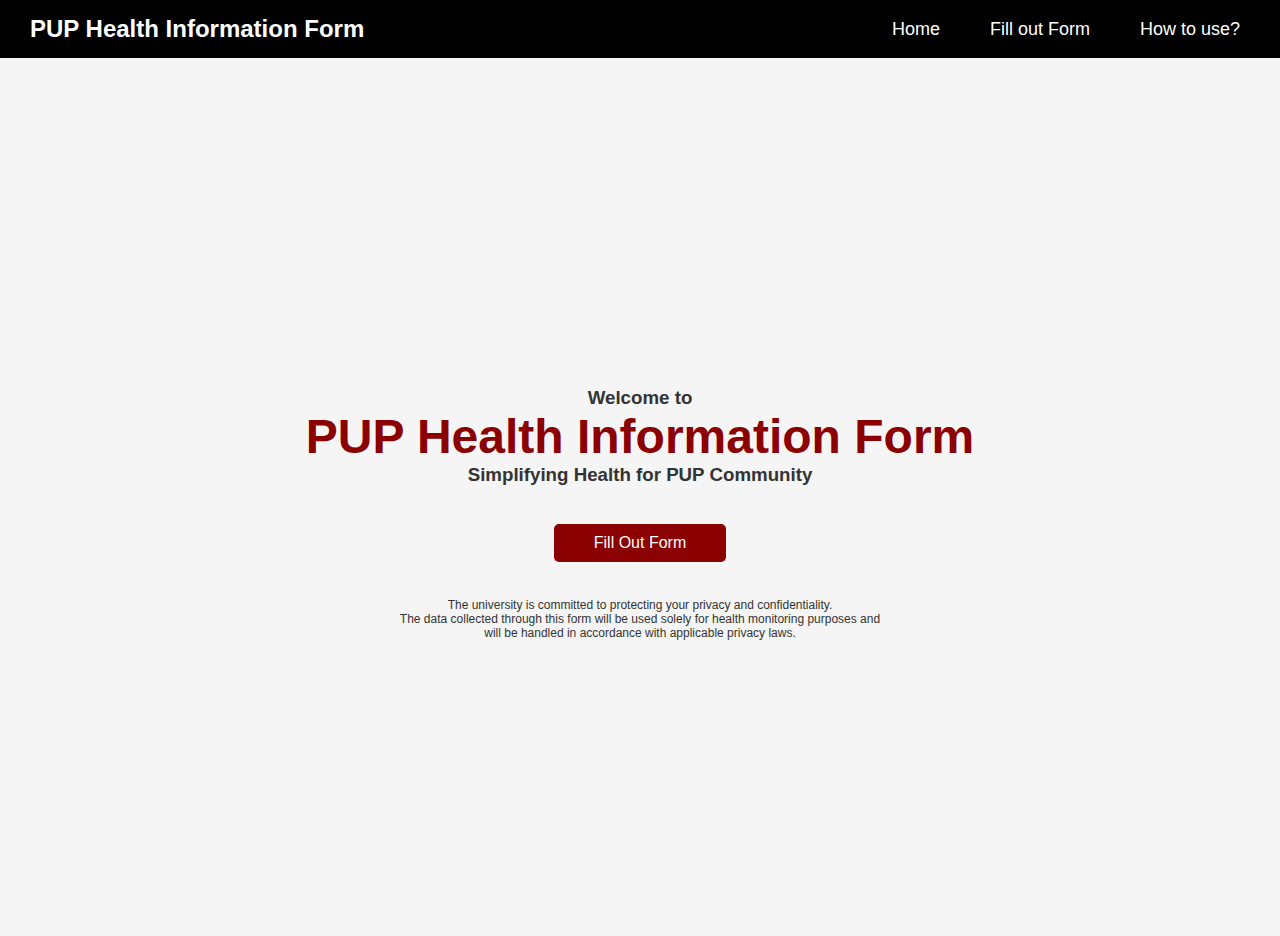
<file: index.html>
<!DOCTYPE html>
<html lang="en">
<head>
    <meta charset="UTF-8">
    <meta name="viewport" content="width=device-width, initial-scale=1.0">
    <title>PUP Health Information Form</title>
    <link rel="stylesheet" href="./css/index.css" />
    <script src="./javascript/index.js" defer></script>
</head>
<body>
    <div class="navbar">
        <h1>PUP Health Information Form</h1>
        <ul>
            <li><a href="index.html">Home</a></li>
            <li><a href="form.html">Fill out Form</a></li>
            <li><a href="#section3">How to use?</a></li>
        </ul>
    </div>
    <br><br>
    <div class="snap-container">
        <div id="section1" class="snap-section section1">
             <br><br> <br>


            <h3>Welcome to</h3>
            <h1 style="color: darkred;">PUP Health Information Form</h1>
            <h3>Simplifying Health for PUP Community</h3>
            <br>
            <a href="form.html" class="fill-out-button">Fill Out Form</a>
            <br><br>
            <p style="font-size: 12px;">The university is committed to protecting your privacy and confidentiality. <br>The data collected through this form will be used solely for health monitoring purposes and <br> will be handled in accordance with applicable privacy laws.</p>
        </div>
        <div id="section2" class="snap-section section2">
            <h2>Why Your Health Matters</h2>
            <p>Your health is crucial to your academic success and overall well-being. By completing this form, you help us monitor and promote a healthy environment for everyone at PUP.</p>
        </div>
        <div id="section3" class="snap-section section3">
            <div>
                <h2>Purpose</h2>
                <p>The PUP Health Information Form is designed to collect vital health data from students to ensure a safe and healthy learning environment. This information helps the university in monitoring and promoting the well-being of its students.</p>
            </div>
            <div>
                <h2>Features:</h2>
                <ul>
                    <li>User-Friendly Interface: Easy to navigate, ensuring a smooth experience.</li>
                    <li>Confidentiality Assured: Your information is protected and used solely for health monitoring.</li>
                    <li>Quick Access: Fill out the form in just a few minutes!</li>
                </ul>
            </div>
            <div>
                <h2>How It Works</h2>
                <ul>
                    <li>Fill Out the Form: Provide your health details accurately.</li>
                    <li>Submit: Your information will be processed securely.</li>
                    <li>Stay Informed: Receive updates and health tips tailored to your needs.</li>
                </ul>
            </div>
        </div>
    </div>

</body>
</html>
</file>
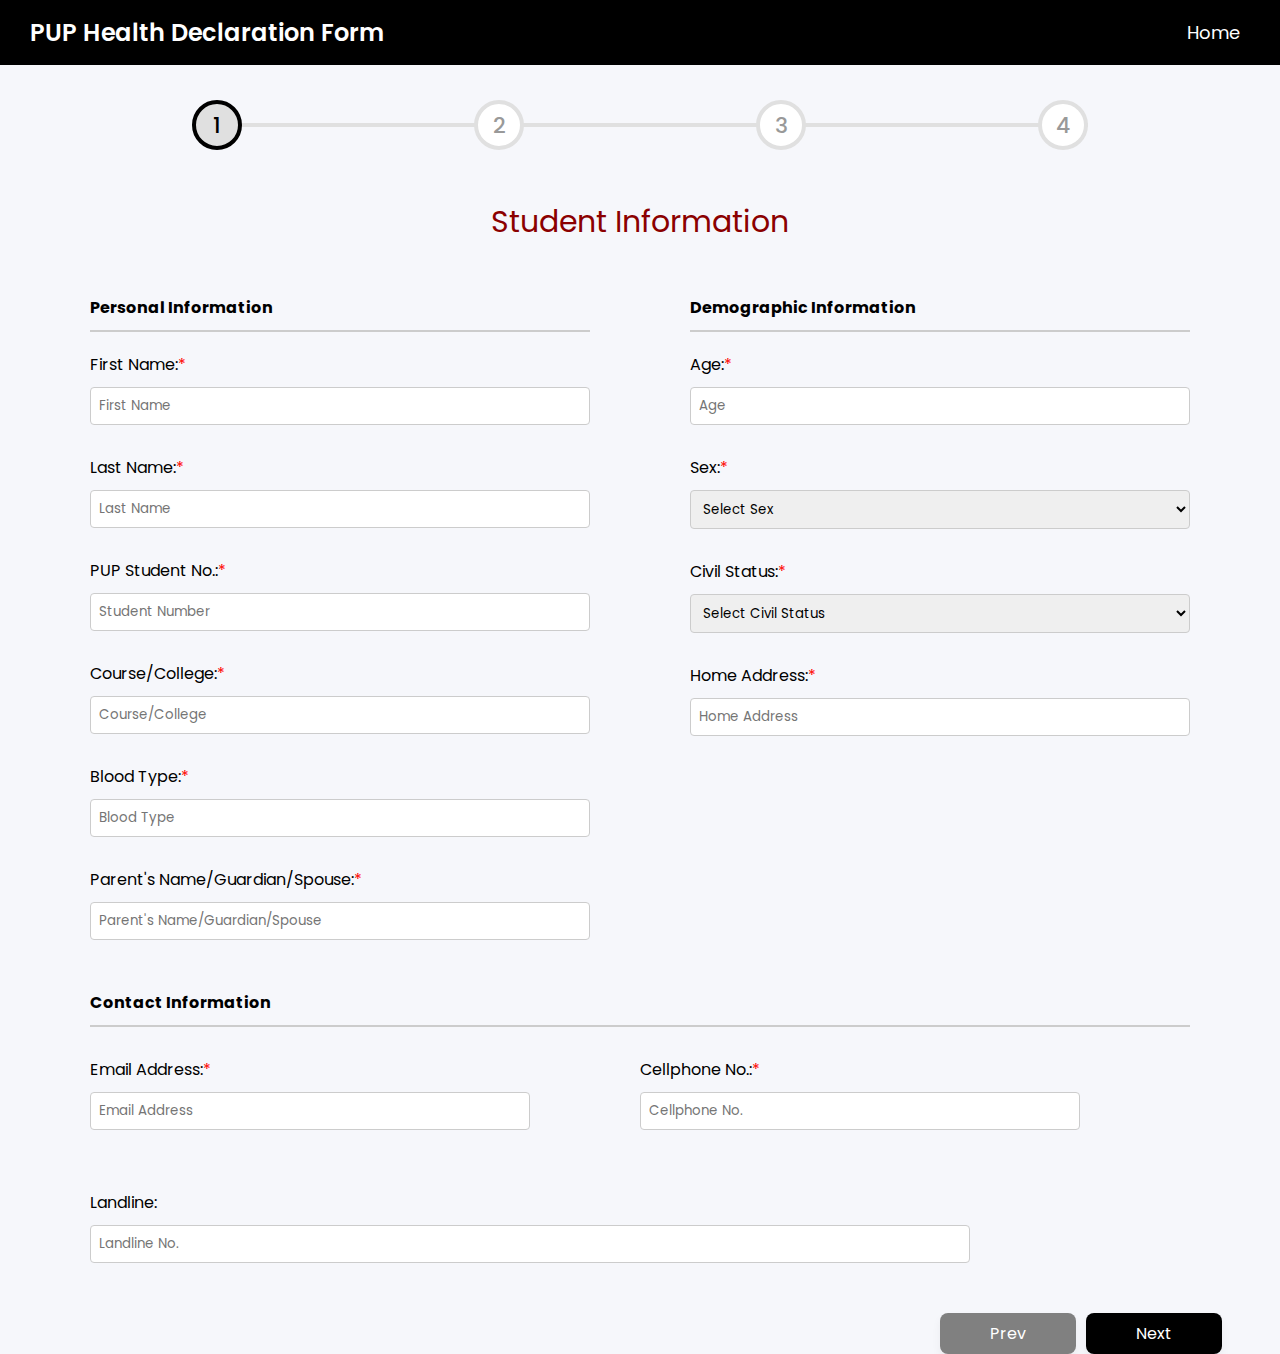
<file: form.html>
<!DOCTYPE html>
<html lang="en">
<head>
    <meta charset="UTF-8" />
    <meta http-equiv="X-UA-Compatible" content="IE=edge" />
    <meta name="viewport" content="width=device-width, initial-scale=1.0" />
    <title>Multi Step Progress</title>
    <link rel="stylesheet" href="./css/style.css" />
    <script src="./javascript/script.js" defer></script>
</head>
<body>
    <div class="navbar">
        <h1>PUP Health Declaration Form</h1>
        <ul>
            <li><a href="index.html">Home</a></li>
        </ul>
    </div>
    <br>
    <div class="steps">
        <span class="circle active" onclick="goToStep(1)">1</span>
        <span class="circle" onclick="goToStep(2)">2</span>
        <span class="circle" onclick="goToStep(3)">3</span>
        <span class="circle" onclick="goToStep(4)">4</span>
        <div class="progress-bar">
            <span class="indicator"></span>
        </div>
    </div>

    <div class="container">
        <form method="POST" action="https://script.google.com/macros/s/AKfycbwO3TznH6iRyUALJz7SkLZT0BmDkS1UfAW9YcgIWyn4XARsCHt5HNsVdVLzPz-_1lZ3/exec">
            <!-- Step 1: Student Information -->
            <div class="form-step active" id="step-1">
                <h2>Student Information</h2>
                <div class="subgroup">
                    <div class="personal-info">
                        <h3>Personal Information</h3>
                        <hr />
                        <label for="first-name">First Name:<span style="color: red;">*</span></label>
                        <input type="text" id="first-name" name="First Name" placeholder="First Name" required>

                        <label for="last-name">Last Name:<span style="color: red;">*</span></label>
                        <input type="text" id="last-name" name="Last Name" placeholder="Last Name" required>

                        <label for="student-no">PUP Student No.:<span style="color: red;">*</span></label>
                        <input type="text" id="student-no" name="Student Number" placeholder="Student Number" required>

                        <label for="course-college">Course/College:<span style="color: red;">*</span></label>
                        <input type="text" id="course-college" name="Course" placeholder="Course/College" required>

                        <label for="blood-type">Blood Type:<span style="color: red;">*</span></label>
                        <input type="text" id="blood-type" name="Blood Type" placeholder="Blood Type" required>

                        <label for="parents-name">Parent's Name/Guardian/Spouse:<span style="color: red;">*</span></label>
                        <input type="text" id="parents-name" name="Guardian" placeholder="Parent's Name/Guardian/Spouse" required>
                    </div>

                    <div class="demographic-info">
                        <h3>Demographic Information</h3>
                        <hr />
                        <label for="age">Age:<span style="color: red;">*</span></label>
                        <input type="number" id="age" name="Age" placeholder="Age" required>

                        <label for="sex">Sex:<span style="color: red;">*</span></label>
                        <select id="sex" name="Sex" required>
                            <option value="" disabled selected>Select Sex</option>
                            <option value="male">Male</option>
                            <option value="female">Female</option>
                            <option value="other">Other</option>
                        </select>

                        <label for="civil-status">Civil Status:<span style="color: red;">*</span></label>
                        <select id="civil-status" name="Civil Status"  required>
                            <option value="" disabled selected>Select Civil Status</option>
                            <option value="single">Single</option>
                            <option value="married">Married</option>
                            <option value="divorced">Divorced</option>
                        </select>

                        <label for="home-address">Home Address:<span style="color: red;">*</span></label>
                        <input type="text" id="home-address" name="Home Address" placeholder="Home Address" required>
                    </div>
                </div>

                <div class="contact-info">
                    <h3>Contact Information</h3>
                    <hr />
                    <div class="subgroup">
                        <div class="input-field">
                            <label for="email">Email Address:<span style="color: red;">*</span></label>
                            <input type="email" id="email" name="Email" placeholder="Email Address" required>
                        </div>
                        <div class="input-field">
                            <label for="cellphone">Cellphone No.:<span style="color: red;">*</span></label>
                            <input type="tel" id="cellphone" name="Cellphone" placeholder="Cellphone No." required pattern="[0-9]{11}" title="Please enter a valid cellphone number (09xx xxxx xxx 11 digits)">
                        </div>
                    </div>

                    <div class="subgroup">
                        <div class="input-field">
                            <label for="landline">Landline:</label>
                            <input type="tel" id="landline" name="landline" placeholder="Landline No." pattern="[0-9]{7,15}" title="Please enter a valid landline number (7 to 15 digits)">
                        </div>
                    </div>
                </div>
            </div>

            <!-- Step 2: Medical History -->
            <div class="form-step" id="step-2">
                <h2>Medical History</h2>
                <div class="medical-history">
                    <div class="medical-attention">
                        <label for="medical-attention-question" style="font-weight: bold;">Do you need medical attention or have a known medical illness?<span style="color: red;">*</span></label>
                        <div class="radio-options">
                            <label>
                                <input type="radio" name="medical-attention" value="yes"> Yes
                            </label>
                            <label>
                                <input type="radio" name="medical-attention" value="no"> No
                            </label>
                        </div>
                    </div>

                    <p style="font-size: 15px;">(Please check the following that apply and give more information as needed)</p>
                    <br>
                    <div class="checkbox-options">
                        <label><input type="checkbox" name="illness" value="asthma"> Asthma</label>
                        <label><input type="checkbox" name="illness" value="loss-of-consciousness"> Loss of Consciousness</label>
                        <label><input type="checkbox" name="illness" value="eye-disease"> Eye Disease/Defect</label>
                        <label><input type="checkbox" name="illness" value="accident-injuries"> Accident Injuries</label>
                        <label><input type="checkbox" name="illness" value="diabetes"> Diabetes</label>
                        <label><input type="checkbox" name="illness" value="heart-disease"> Heart Disease</label>
                        <label><input type="checkbox" name="illness" value="kidney-disease"> Kidney Disease</label>
                        <label><input type="checkbox" name="illness" value="tuberculosis"> Tuberculosis / Primary Complex</label>
                        <label><input type="checkbox" name="illness" value="convulsion-epilepsy"> Convulsion/Epilepsy</label>
                        <label><input type="checkbox" name="illness" value="hyperventilation"> Hyperventilation</label>
                        <label><input type="checkbox" name="illness" value="hemophilia"> Hemophilia</label>
                        <label><input type="checkbox" name="illness" value="migraine"> Migraine</label>
                        <label><input type="checkbox" name="illness" value="high-blood-pressure"> High Blood Pressure</label>
                        <label><input type="checkbox" name="illness" value="others"> Others (Please Indicate):</label>
                        <div class="other-illness">
                            <input type="text" id="other-illness-input" name = "Other ilness" placeholder="Specify other illness">
                        </div>
                    </div>
                </div>

                <hr>
                <br>
                <br>
                <div class="additional-info">
                    <h3>Additional Information for Students with Medical Conditions:</h3>
                    <div class="food-allergies-container">
                    <label for="food-allergies">Food:<span style="color: red;">*</span></label>
                    <input type="text" id="food-allergies" name="Food Allergies" placeholder="Food Allergies">
                    <div class="no-known-allergies">
                        <input type="checkbox" id="no-food-allergies" name="No Allergies" value="No Allergies">
                        <label for="no-food-allergies" name="No Allergies" value="No Allergies">No Known Allergies</label>
                    </div>
                    </div>

                    <label>Medicines:</label>
                    <div class="checkbox-options">
                        <label><input type="checkbox" name="medicine-allergies" value="aspirin"> Aspirin</label>
                        <label><input type="checkbox" name="medicine-allergies" value="ibuprofen"> Ibuprofen</label>
                        <label><input type="checkbox" name="medicine-allergies" value="amoxicillin"> Amoxicillin</label>
                        <label><input type="checkbox" name="medicine-allergies" value="mefenamic-acid"> Mefenamic Acid</label>
                        <label><input type="checkbox" name="medicine-allergies" value="penicillin"> Penicillin</label>
                        <label><input type="checkbox" name="medicine-allergies" value="other-medicine"> Others:</label>
                        <div class="other-medicine">
                            <input type="text" id="other-medicine-allergies" name="Other Medecine Allergies" placeholder="Other Medicine Allergies">
                        </div>
                    </div>
                </div>
            </div>

            <!-- Step 3: Personal History -->
            <div class="form-step" id="step-3">
                <h2>Personal History</h2>
                <div class="personal-history">
                    <div class="radio-option">
                        <label id="Cigarette">Cigarette Smoking::<span style="color: red;">*</span></label></label>
                        <div class="radio-options">
                            <label>
                                <input type="radio" name="smoking" value="yes"> Yes
                            </label>
                            <label>
                                <input type="radio" name="smoking" value="no"> No
                            </label>
                        </div>
                    </div>

                    <div class="radio-option">
                        <label id="Alcohol">Alcohol Drinking::<span style="color: red;">*</span></label></label>
                        <div class="radio-options">
                            <label>
                                <input type="radio" name="alcohol" value="yes"> Yes
                            </label>
                            <label>
                                <input type="radio" name="alcohol" value="no"> No
                            </label>
                        </div>
                    </div>
                </div>
            </div>

            <!-- Step 4: Confirmation -->
            <div class="form-step" id="step-4">
                <h2>Confirmation</h2>
                <p>I hereby state to the best of my knowledge, my answers to the above questions are complete and correct.</p><br>
                <p>By affixing my signature (Parent/Guardian and Student), I agree to the Data Privacy Act of 2012 and its implementing rules and regulations and voluntarily give my consent in the collection and processing of the student's name above its Personal Information in accordance with such as health assessment, treatment and/or research following research ethics guidelines for the improvements of healthcare services. This consent will remain in full force until I revoke it in writing. I also understand the PUP MSD will not be liable to any untoward incident that may arise due to the temporary deferral of the physical examination and chest x-ray.</p>
                <br>
                <div class="checkbox-container">
                    <label style="display: flex; align-items: center;">
                        <input type="checkbox" id="agree-terms" name="agree-terms" value="yes"required>
                        I agree to the terms and conditions.:<span style="color: red;">*</span></label>
                    </label>
                </div>

    
            </div>

        <div class="buttons">

            <button id="prev" type="button">Prev</button>
            <button id="next" type="button">Next</button>
            <button id="submit" style="display: none;" type="submit">Submit</button>


        </div>
     </form>
    </div>

    <div id="popup" class="popup">
    <div class="popup-content">
        <span id="popup-message">Submitting...</span>
    </div>
    </div>
    <script>
document.addEventListener("DOMContentLoaded", function() {
    const form = document.querySelector('form');
    const popup = document.getElementById('popup');
    const popupMessage = document.getElementById('popup-message');

    form.addEventListener('submit', function(event) {
        event.preventDefault(); // Prevent the default form submission

        // Show the popup with the "Submitting..." message
        popup.style.display = 'block';

        // Collect form data
        const formData = new FormData(form);

        // Send form data via AJAX
        fetch(form.action, {
            method: 'POST',
            body: formData,
        })
        .then(response => response.json())
        .then(data => {
    if (data.result === 'success') {
        popupMessage.textContent = 'Success!';
        popupMessage.classList.add('success');

        setTimeout(function() {
            popup.style.display = 'none';
            popupMessage.textContent = 'Submitting...';
            popupMessage.classList.remove('success');
            window.location.href = 'index.html'; // Redirect to home.html
        }, 2000);
    } else {
        popupMessage.textContent = 'Submission failed. Please try again.';
        popupMessage.classList.add('error');

        setTimeout(function() {
            popup.style.display = 'none';
            popupMessage.textContent = 'Submitting...';
            popupMessage.classList.remove('error');
        }, 2000);
    }
})
        .catch(error => {
            console.error('Error:', error);
            popupMessage.textContent = 'An error occurred. Please try again.';
            popupMessage.classList.add('error');

   
            setTimeout(function() {
                popup.style.display = 'none';
                popupMessage.textContent = 'Submitting...';
                popupMessage.classList.remove('error');
            }, 2000);
        });
    });
});
</script>





</body>
</html>
</file>
<file: css/index.css>
* {
            margin: 0;
            padding: 0;
            box-sizing: border-box;
            font-family: "Poppins", sans-serif;
        }

        body {
            height: 100vh;
            background: #f6f7fb;
        }

        .navbar {
            background-color: black;
            color: white;
            display: flex;
            justify-content: space-between;
            align-items: center;
            padding: 15px 30px;
            width: 100%;
            position: fixed;
            top: 0;
            left: 0;
            z-index: 1000;
        }

        .navbar h1 {
            margin: 0;
            font-size: 24px;
            font-weight: 600;
        }

        .navbar ul {
            list-style: none;
            display: flex;
            gap: 30px;
            margin: 0;
            padding: 0;
        }

        .navbar ul li {
            display: inline;
        }

        .navbar ul li a {
            color: white;
            text-decoration: none;
            font-size: 18px;
            padding: 10px;
            border-radius: 5px;
            transition: background-color 0.3s, color 0.3s;
        }

        .navbar ul li a:hover {
            color: darkred;
            background-color: rgba(255, 255, 255, 0.1);
        }

        .snap-container {
            scroll-snap-type: y mandatory;
            overflow-y: scroll;
            height: 100vh;
        }

        .snap-section {
            scroll-snap-align: start;
            height: 100vh;
            display: flex;
            align-items: center;
            justify-content: center;
            flex-direction: column;
            transition: transform 0.5s ease-in-out;
            max-width: 100%;
            margin: 0 auto;
            text-align: center;
            padding: 20px; 
        }

        .section1 {
            color: #333;
            background-color: #f5f5f5;
        }

        .section1 h1 {
            font-size: 3em;
            animation: fadeIn 2s;
        }

        .section2 {
            background-color: darkred;
            color: white;
            height: 600px;
        }

        .section3 {
            color: #333;
            padding: 40px;
            display: flex;
            justify-content: space-around;
            flex-direction: row;
            gap: 30px;
            max-width: 100%;
            margin: 40px auto;
            height: 400px;
        }

        .section3 div {
            flex: 1;
            padding: 20px;
            border: none;
            border-radius: 10px;
            background-color: #f9f9f9;
            transition: transform 0.3s, box-shadow 0.3s;
            display: flex;
            flex-direction: column;
            justify-content: flex-start;
        }

        .section3 h2 {
            font-size: 1.5em;
            margin-bottom: 15px;
            color: darkred;
        }

        .section3 p, .section3 li {
            margin-bottom: 10px;
            line-height: 1.6;
            color: #555;
            text-align: left;
        }

        .section2 h2 {
            font-size: 2em;
            margin-bottom: 20px;
            animation: slideIn 1s;
        }

        .section2 p {
            font-size: 1.2em;
            max-width: 600px;
            animation: slideIn 1s;
        }

        .fill-out-button {
            display: inline-block;
            margin-top: 20px;
            padding: 10px 40px;
            background-color: darkred;
            color: white;
            text-decoration: none;
            border-radius: 5px;
            transition: background-color 0.3s;
        }

        .fill-out-button:hover {
            background-color: #a00000;
        }

        @keyframes fadeIn {
            from {
                opacity: 0;
            }
            to {
                opacity: 1;
            }
        }

        @keyframes slideIn {
            from {
                transform: translateY(50px);
                opacity: 0;
            }
            to {
                transform: translateY(0);
                opacity: 1;
            }
        }
</file>
<file: css/style.css>
@import url("https://fonts.googleapis.com/css2?family=Poppins:wght@200;300;400;500;600;700&display=swap");

* {
    margin: 0;
    padding: 0;
    box-sizing: border-box;
    font-family: "Poppins", sans-serif;
}

body {
    height: 100vh;
    background: #f6f7fb;
    display: flex;
    align-items: flex-start;
    padding: 20px;
}

.navbar {
    background-color: black;
    color: white;
    display: flex;
    justify-content: space-between;
    align-items: center;
    padding: 15px 30px;
    width: 100%;
    position: fixed;
    top: 0;
    left: 0;
    z-index: 1000;
}

.navbar h1 {
    margin: 0;
    font-size: 24px;
    font-weight: 600;
}

.navbar ul {
    list-style: none;
    display: flex;
    gap: 30px;
    margin: 0;
    padding: 0;
}

.navbar ul li {
    display: inline;
}

.navbar ul li a {
    color: white;
    text-decoration: none;
    font-size: 18px;
    padding: 10px;
    border-radius: 5px;
    transition: background-color 0.3s, color 0.3s;
}

.navbar ul li a:hover {
    color: darkred;
    background-color: rgba(255, 255, 255, 0.1);
}

.container {
    width: 100%;
    max-width: 1200px;
    margin: auto;
    transform: translateY(15%);
}

h2 {
    text-align: center;
    margin-bottom: 50px;
    color: darkred;
}

.steps {
    width: 70%;
    display: flex;
    align-items: center;
    justify-content: space-between;
    position: absolute;
    top: 100px;
    left: 50%;
    transform: translateX(-50%);
}

.steps .circle {
    display: flex;
    align-items: center;
    justify-content: center;
    height: 50px;
    width: 50px;
    color: #999;
    font-size: 22px;
    font-weight: 500;
    border-radius: 50%;
    background: #fff;
    border: 4px solid #e0e0e0;
    transition: all 200ms ease;
    cursor: pointer;
}

.steps .circle.active {
    border-color: black;
    background: #e0e0e0;
    color: black;
}

.steps .progress-bar {
    position: absolute;
    height: 4px;
    width: 100%;
    background: #e0e0e0;
    z-index: -1;
}

.progress-bar .indicator {
    position: absolute;
    height: 100%;
    width: 0%;
    background: black;
    transition: all 300ms ease;
}

.form-steps {
    width: 100%;
    display: flex;
    flex-direction: column;
    margin-top: 10px;
}

.form-step {
    display: none;
}

.form-step.active {
    display: block;
}

.container .buttons {
    display: flex;
    gap: 10px;
}

.container .buttons {
    margin-left: 75%;
    display: flex;
    gap: 10px;
}

.buttons button {
    padding: 8px 50px;
    background: black;
    border: none;
    border-radius: 8px;
    color: #fff;
    font-size: 16px;
    cursor: pointer;
    box-shadow: 0 5px 10px rgba(0, 0, 0, 0.05);
    transition: all 200ms linear;
}

.buttons button:active {
    transform: scale(0.97);
}

.buttons button:disabled {
    background: gray;
    cursor: not-allowed;
}

.input-field {
    flex: 1;
    min-width: 120px;
}

.personal-info, .demographic-info {
    flex: 1;
    margin: 0 20px;
}

.contact-info {
    flex: 1;
    margin: 0 50px;
}

label {
    display: block;
    margin: 5px 0;
}

input, select {
    width: 90%;
    padding: 6px;
    margin-bottom: 15px;
    border: 1px solid #ccc;
    border-radius: 4px;
}

.subgroup {
    display: flex;
    justify-content: space-between;
    margin-bottom: 30px;
}

.personal-info, .demographic-info, .health-info {
    flex: 1;
    margin: 0 50px;
}

h2 {
    text-align: center;
    font-weight: normal;
    font-size: 30px;
}

h3 {
    margin-bottom: 10px;
    font-size: 16px;
}

hr {
    border: 1px solid #ccc;
    margin-bottom: 20px;
}

label {
    display: block;
    margin: 10px 0;
}

input, select {
    width: 100%;
    padding: 8px;
    margin-bottom: 20px;
    border: 1px solid #ccc;
    border-radius: 4px;
}

#con-hr {
    width: 45%;
}

#email, #cellphone, #landline {
    width: 80%;
}

.medical-history {
    margin-bottom: 20px;
}

#step-1 h2 {
    position: relative;
    margin-top: 5px;
}

#step-2 h2 {
    position: relative;
    margin-top: 40px;
}

#step-3 h2 {
    position: relative;
    margin-top: 5px;
}

.medical-attention {
    display: flex;
    align-items: center;
    margin-bottom: 1px;
}

.medical-attention label {
    margin-right: 10px;
    font-size: 16px;
}

.radio-options {
    display: flex;
    align-items: center;
}

.radio-options label {
    align-items: center;
    margin-right: 15px;
}

.radio-options input[type="radio"] {
    margin-left: 5px;
    width: 20px;
    height: 20px;
}

.checkbox-options {
    display: flex;
    flex-wrap: wrap;
    gap: 30px;
    margin-top: 10px;
}

.checkbox-options label {
    display: flex;
    font-size: 16px;
    margin-right: 30px;
}

.checkbox-options input[type="checkbox"] {
    margin-right: 5px;
    width: 20px;
    height: 20px;
}

.other-illness {
    display: flex;
    margin-bottom: 20px;
}

.other-illness input {
    width: 300px;
    padding: 8px;
    border: 1px solid #ccc;
    border-radius: 4px;
}

.food-allergies-container {
    display: flex;
    margin-bottom: 15px;
}

#food-allergies {
    margin-left: 10px;
    height: 45px;
    width: 30%;
}

.food-allergies-container {
    margin-bottom: 20px;
}

.no-known-allergies {
    display: flex;
    align-items: center;
    white-space: nowrap;
    margin-top: 10px;
}

#no-food-allergies {
    margin-left: 20px;
    margin-right: 10px;
    width: 20px;
    height: 20px;
}

.food-allergies-container label {
    font-size: 16px;
}

.checkbox-options .other-medicine {
    display: flex;
    align-items: center;
}

.other-medicine input {
    width: 200px;
    margin-left: 10px;
    margin-bottom: 50px;
}

.personal-history {
    display: flex;
    flex-direction: column;
    gap: 20px;
}

.radio-option {
    display: flex;
    align-items: center;
}

#Cigarette {
    margin-left: 100px;
}

#Alcohol {
    margin-left: 100px;
    margin-right: 30px;
}

.radio-options {
    display: flex;
    margin-left: 10px;
}

.radio-options label {
    margin-right: 15px;
}

.form-step#step-4 .checkbox-container {
    display: flex;
    align-items: center;
    margin-bottom: 20px;
    white-space: nowrap;
}

#step-2 button {
    margin-bottom: 90px;
}

#step-4 input[type="checkbox"] {
    width: 20px;
    height: 20px;
}

#step-4 button {
    padding: 10px 40px;
    background: darkred;
    border: none;
    border-radius: 8px;
    color: #fff;
    font-size: 16px;
    cursor: pointer;
    box-shadow: 0 5px 10px rgba(0, 0, 0, 0.1);
    margin-left: 87%;
    transform: translateY(90%);
    transition: background 300ms ease, transform 200ms ease;
}

#step-4 button:hover {
    background: #c70000;
}

button:hover {
    background: darkred;
}

.error {
    border: 2px solid red;
}
.popup {
            display: none;
            position: fixed;
            top: 50%;
            left: 50%;
            transform: translate(-50%, -50%);
            background-color: rgba(0, 0, 0, 0.8);
            padding: 60px;
            border-radius: 10px;
            color: #fff;
            text-align: center;
            z-index: 1000;
        }

        .popup-content {
            display: flex;
            align-items: center;
            justify-content: center;
        }

        .loading-spinner {
            border: 4px solid rgba(255, 255, 255, 0.3);
            border-top: 4px solid #fff;
            border-radius: 50%;
            width: 30px;
            height: 30px;
            animation: spin 1s linear infinite;
            margin-right: 10px;
        }

        @keyframes spin {
            0% { transform: rotate(0deg); }
            100% { transform: rotate(360deg); }
        }

.success {
    color: green;
}
</file>
